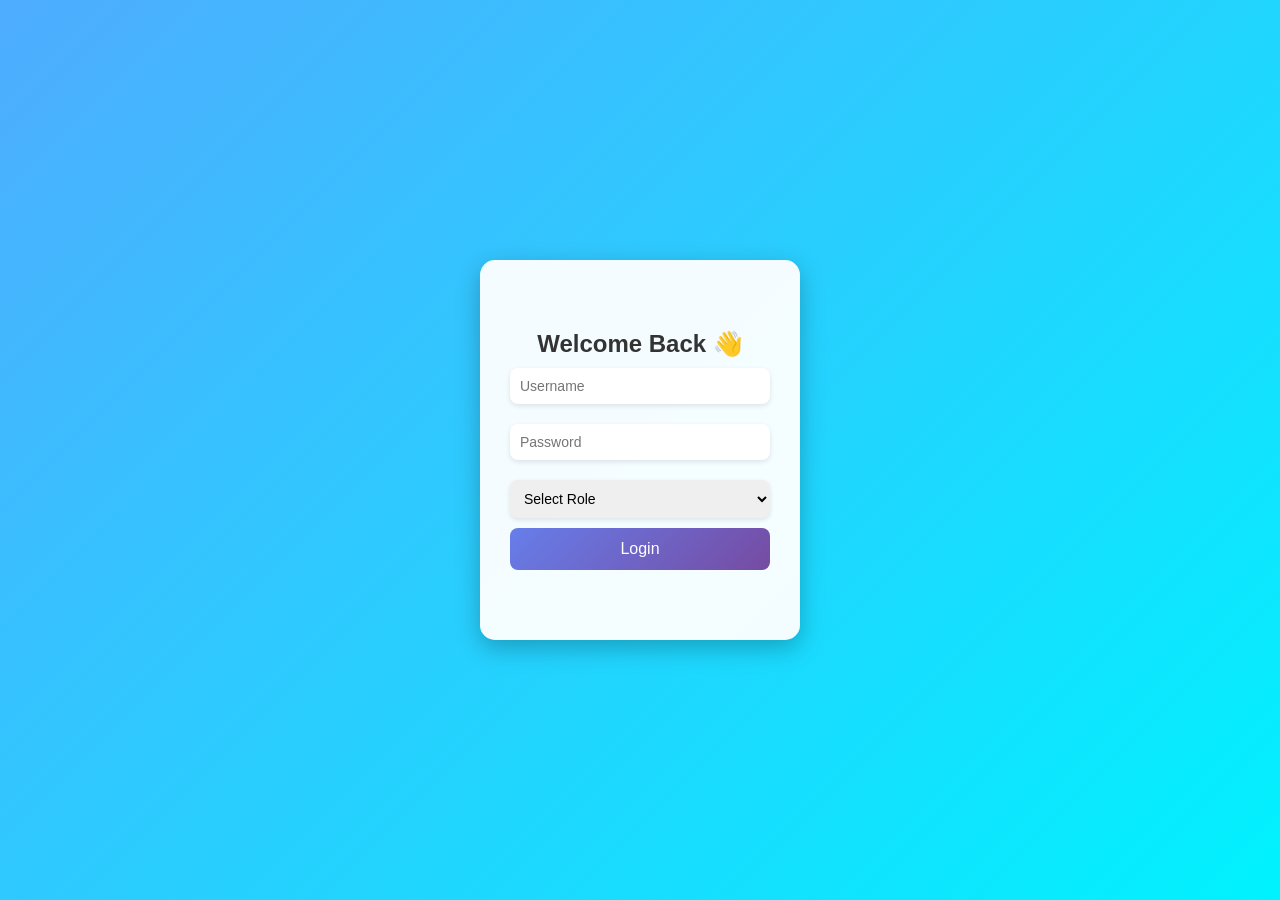
<file: index.html>
<!DOCTYPE html>
<html lang="en">
<head>
  <meta charset="UTF-8" />
  <meta name="viewport" content="width=device-width, initial-scale=1.0" />
  <title>Login</title>
  <link rel="stylesheet" href="style.css" />
</head>
<body>
  <div class="login-container">
    <h2>Welcome Back 👋</h2>
    <form id="loginForm">
      <input type="text" placeholder="Username" required />
      <input type="password" placeholder="Password" required />
      <select id="role" required>
        <option value="">Select Role</option>
        <option value="student">Student</option>
        <option value="faculty">Faculty</option>
      </select>
      <button type="submit" class="login-btn">Login</button>
    </form>
  </div>
  <script>
  document.getElementById("loginForm").addEventListener("submit", function(e) {
    e.preventDefault();
    const role = document.getElementById("role").value;

    // Add creative rotation animation
    document.querySelector(".login-container").classList.add("page-rotate");

    setTimeout(() => {
      if (role === "student") {
        window.location.href = "student.html";
      } else if (role === "faculty") {
        window.location.href = "faculty.html";
      } else {
        alert("Please select a role!");
      }
    }, 1000); // wait for animation
  });
</script>

</body>
</html>
</file>
<file: style.css>
/* Reset */
* {
  margin: 0;
  padding: 0;
  box-sizing: border-box;
  font-family: "Poppins", sans-serif;
}

body {
  background: #f8faff;
  color: #333;
}

/* ---------------- LOGIN ---------------- */
.login-container {
  display: flex;
  justify-content: center;
  align-items: center;
  min-height: 100vh;
}

.login-box {
  background: white;
  padding: 40px;
  border-radius: 16px;
  box-shadow: 0 8px 20px rgba(0,0,0,0.1);
  width: 350px;
  text-align: center;
}

.login-box h2 {
  margin-bottom: 20px;
  color: #3a7bd5;
}

.login-box input, .login-box select {
  width: 100%;
  padding: 12px;
  margin: 10px 0;
  border: 1px solid #ddd;
  border-radius: 8px;
}

.login-box button {
  width: 100%;
  padding: 12px;
  margin-top: 15px;
  background: linear-gradient(45deg, #3a7bd5, #4facfe);
  border: none;
  border-radius: 8px;
  color: white;
  font-size: 16px;
  cursor: pointer;
  transition: 0.3s;
}

.login-box button:hover {
  opacity: 0.9;
}

/* ---------------- LAYOUT ---------------- */
.layout {
  display: flex;
}

/* Sidebar */
.sidebar {
  width: 240px;
  min-height: 100vh;
  background: #3a7bd5;
  color: white;
  padding: 25px 20px;
  position: fixed;
  top: 0;
  left: 0;
  box-shadow: 4px 0 12px rgba(0,0,0,0.1);
}

.sidebar.student-theme {
  background: #2ecc71;
}

.sidebar h2 {
  margin-bottom: 30px;
  font-size: 22px;
}

.sidebar nav a {
  display: flex;
  align-items: center;
  gap: 12px;
  padding: 12px;
  margin: 6px 0;
  color: white;
  text-decoration: none;
  border-radius: 8px;
  transition: background 0.3s, transform 0.2s;
}

.sidebar nav a.active,
.sidebar nav a:hover {
  background: rgba(255,255,255,0.2);
  transform: translateX(5px);
}

/* Content */
.content {
  margin-left: 260px;
  padding: 30px;
}

.content h2 {
  margin-bottom: 25px;
  font-size: 24px;
  color: #222;
}

/* ---------------- DASHBOARD ---------------- */
.stats-row {
  display: flex;
  gap: 20px;
  margin: 20px 0;
}

.stat-card {
  flex: 1;
  background: white;
  padding: 20px;
  border-radius: 14px;
  box-shadow: 0 2px 10px rgba(0,0,0,0.08);
  display: flex;
  align-items: center;
  gap: 15px;
  transition: transform 0.2s;
}

.stat-card:hover {
  transform: translateY(-5px);
}

.stat-card i {
  font-size: 30px;
  color: #3a7bd5;
}

.sidebar.student-theme + .content .stat-card i {
  color: #2ecc71;
}

/* Grid */
.grid {
  display: grid;
  grid-template-columns: repeat(auto-fill, minmax(280px, 1fr));
  gap: 25px;
}

/* Cards */
.card {
  background: white;
  padding: 25px;
  border-radius: 14px;
  box-shadow: 0 3px 12px rgba(0,0,0,0.08);
  transition: transform 0.2s;
}

.card:hover {
  transform: translateY(-5px);
}

.card h3 {
  margin-bottom: 15px;
  font-size: 18px;
  color: #3a7bd5;
  display: flex;
  align-items: center;
  gap: 8px;
}

.sidebar.student-theme + .content .card h3 {
  color: #2ecc71;
}

.card ul {
  list-style: none;
}

.card ul li {
  display: flex;
  justify-content: space-between;
  align-items: center;
  margin: 8px 0;
}

/* Buttons */
.btn {
  padding: 10px 18px;
  border: none;
  border-radius: 8px;
  cursor: pointer;
  margin-top: 10px;
  font-size: 14px;
}

.btn.primary {
  background: #3a7bd5;
  color: white;
}

.btn.success {
  background: #2ecc71;
  color: white;
}

.btn.danger {
  background: #e74c3c;
  color: white;
}

.btn:hover {
  opacity: 0.9;
}

/* Body background setup */
body {
  font-family: "Poppins", sans-serif;
  display: flex;
  justify-content: center;
  align-items: center;
  height: 100vh;
  background: linear-gradient(135deg, #4facfe, #00f2fe);
  margin: 0;
  perspective: 1200px; /* for 3D rotation */
}

/* Login Box */
.login-container {
  background: rgba(255, 255, 255, 0.95);
  padding: 25px 30px;
  border-radius: 15px;
  width: 320px;
  min-height: 380px;
  max-width: 90%;
  display: flex;
  flex-direction: column;
  justify-content: center;
  text-align: center;

  /* Shadow */
  box-shadow: 0 8px 25px rgba(0,0,0,0.25);

  /* Entry animation */
  animation: slideIn 0.8s ease-out;
}

/* Form fields */
.login-container input,
.login-container select {
  width: 100%;
  padding: 10px;
  margin: 10px 0;
  border: none;
  border-radius: 8px;
  box-shadow: 0 2px 5px rgba(0,0,0,0.1);
  font-size: 14px;
}

/* Button with hover effects */
.login-btn {
  width: 100%;
  padding: 12px;
  border: none;
  border-radius: 8px;
  background: linear-gradient(135deg, #667eea, #764ba2);
  color: white;
  font-size: 16px;
  cursor: pointer;
  transition: transform 0.2s ease, box-shadow 0.3s ease;
}

.login-btn:hover {
  transform: scale(1.05);
  box-shadow: 0 6px 15px rgba(0,0,0,0.3);
}

/* Slide in when page loads */
@keyframes slideIn {
  from { transform: translateY(-50px); opacity: 0; }
  to { transform: translateY(0); opacity: 1; }
}

/* Creative exit animation */
.page-rotate {
  animation: rotateOut 1s forwards;
}

@keyframes rotateOut {
  from { transform: rotateY(0) scale(1); opacity: 1; }
  to { transform: rotateY(90deg) scale(0.8); opacity: 0; }
}
</file>
<file: finalsih/test/style.css>
/* Reset */
* {
  margin: 0;
  padding: 0;
  box-sizing: border-box;
  font-family: "Poppins", sans-serif;
}

body {
  background: #f8faff;
  color: #333;
}

/* ---------------- LOGIN ---------------- */
.login-container {
  display: flex;
  justify-content: center;
  align-items: center;
  min-height: 100vh;
}

.login-box {
  background: white;
  padding: 40px;
  border-radius: 16px;
  box-shadow: 0 8px 20px rgba(0,0,0,0.1);
  width: 350px;
  text-align: center;
}

.login-box h2 {
  margin-bottom: 20px;
  color: #3a7bd5;
}

.login-box input, .login-box select {
  width: 100%;
  padding: 12px;
  margin: 10px 0;
  border: 1px solid #ddd;
  border-radius: 8px;
}

.login-box button {
  width: 100%;
  padding: 12px;
  margin-top: 15px;
  background: linear-gradient(45deg, #3a7bd5, #4facfe);
  border: none;
  border-radius: 8px;
  color: white;
  font-size: 16px;
  cursor: pointer;
  transition: 0.3s;
}

.login-box button:hover {
  opacity: 0.9;
}

/* ---------------- LAYOUT ---------------- */
.layout {
  display: flex;
}

/* Sidebar */
.sidebar {
  width: 240px;
  min-height: 100vh;
  background: #3a7bd5;
  color: white;
  padding: 25px 20px;
  position: fixed;
  top: 0;
  left: 0;
  box-shadow: 4px 0 12px rgba(0,0,0,0.1);
}

.sidebar.student-theme {
  background: #2ecc71;
}

.sidebar h2 {
  margin-bottom: 30px;
  font-size: 22px;
}

.sidebar nav a {
  display: flex;
  align-items: center;
  gap: 12px;
  padding: 12px;
  margin: 6px 0;
  color: white;
  text-decoration: none;
  border-radius: 8px;
  transition: background 0.3s, transform 0.2s;
}

.sidebar nav a.active,
.sidebar nav a:hover {
  background: rgba(255,255,255,0.2);
  transform: translateX(5px);
}

/* Content */
.content {
  margin-left: 260px;
  padding: 30px;
}

.content h2 {
  margin-bottom: 25px;
  font-size: 24px;
  color: #222;
}

/* ---------------- DASHBOARD ---------------- */
.stats-row {
  display: flex;
  gap: 20px;
  margin: 20px 0;
}

.stat-card {
  flex: 1;
  background: white;
  padding: 20px;
  border-radius: 14px;
  box-shadow: 0 2px 10px rgba(0,0,0,0.08);
  display: flex;
  align-items: center;
  gap: 15px;
  transition: transform 0.2s;
}

.stat-card:hover {
  transform: translateY(-5px);
}

.stat-card i {
  font-size: 30px;
  color: #3a7bd5;
}

.sidebar.student-theme + .content .stat-card i {
  color: #2ecc71;
}

/* Grid */
.grid {
  display: grid;
  grid-template-columns: repeat(auto-fill, minmax(280px, 1fr));
  gap: 25px;
}

/* Cards */
.card {
  background: white;
  padding: 25px;
  border-radius: 14px;
  box-shadow: 0 3px 12px rgba(0,0,0,0.08);
  transition: transform 0.2s;
}

.card:hover {
  transform: translateY(-5px);
}

.card h3 {
  margin-bottom: 15px;
  font-size: 18px;
  color: #3a7bd5;
  display: flex;
  align-items: center;
  gap: 8px;
}

.sidebar.student-theme + .content .card h3 {
  color: #2ecc71;
}

.card ul {
  list-style: none;
}

.card ul li {
  display: flex;
  justify-content: space-between;
  align-items: center;
  margin: 8px 0;
}

/* Buttons */
.btn {
  padding: 10px 18px;
  border: none;
  border-radius: 8px;
  cursor: pointer;
  margin-top: 10px;
  font-size: 14px;
}

.btn.primary {
  background: #3a7bd5;
  color: white;
}

.btn.success {
  background: #2ecc71;
  color: white;
}

.btn.danger {
  background: #e74c3c;
  color: white;
}

.btn:hover {
  opacity: 0.9;
}

/* Body background setup */
body {
  font-family: "Poppins", sans-serif;
  display: flex;
  justify-content: center;
  align-items: center;
  height: 100vh;
  background: linear-gradient(135deg, #4facfe, #00f2fe);
  margin: 0;
  perspective: 1200px; /* for 3D rotation */
}

/* Login Box */
.login-container {
  background: rgba(255, 255, 255, 0.95);
  padding: 25px 30px;
  border-radius: 15px;
  width: 320px;
  min-height: 380px;
  max-width: 90%;
  display: flex;
  flex-direction: column;
  justify-content: center;
  text-align: center;

  /* Shadow */
  box-shadow: 0 8px 25px rgba(0,0,0,0.25);

  /* Entry animation */
  animation: slideIn 0.8s ease-out;
}

/* Form fields */
.login-container input,
.login-container select {
  width: 100%;
  padding: 10px;
  margin: 10px 0;
  border: none;
  border-radius: 8px;
  box-shadow: 0 2px 5px rgba(0,0,0,0.1);
  font-size: 14px;
}

/* Button with hover effects */
.login-btn {
  width: 100%;
  padding: 12px;
  border: none;
  border-radius: 8px;
  background: linear-gradient(135deg, #667eea, #764ba2);
  color: white;
  font-size: 16px;
  cursor: pointer;
  transition: transform 0.2s ease, box-shadow 0.3s ease;
}

.login-btn:hover {
  transform: scale(1.05);
  box-shadow: 0 6px 15px rgba(0,0,0,0.3);
}

/* Slide in when page loads */
@keyframes slideIn {
  from { transform: translateY(-50px); opacity: 0; }
  to { transform: translateY(0); opacity: 1; }
}

/* Creative exit animation */
.page-rotate {
  animation: rotateOut 1s forwards;
}

@keyframes rotateOut {
  from { transform: rotateY(0) scale(1); opacity: 1; }
  to { transform: rotateY(90deg) scale(0.8); opacity: 0; }
}
</file>
